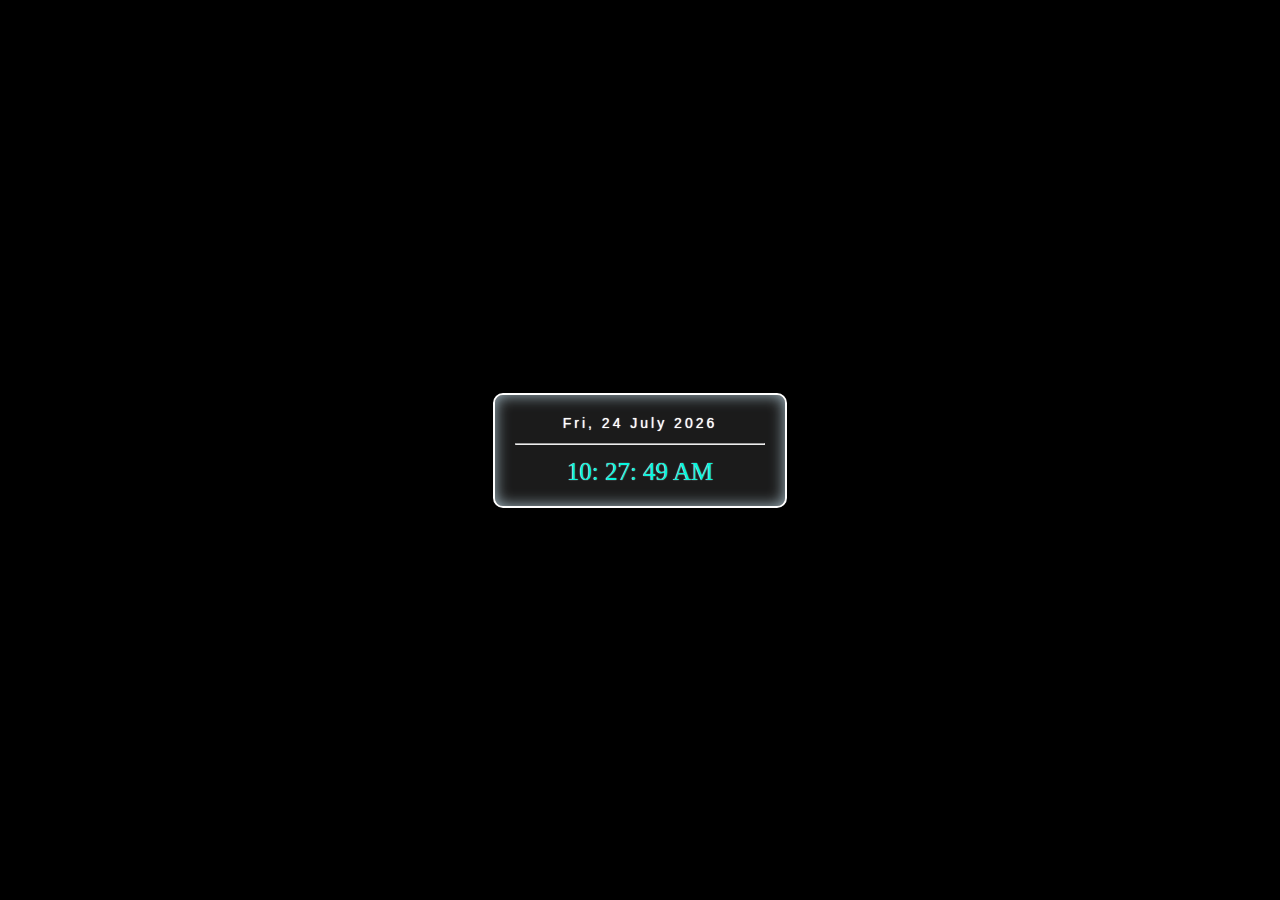
<file: Project01-Digital_clock/index.html>
<!DOCTYPE html>
<html lang="en">
<head>
  <meta charset="UTF-8">
  <meta http-equiv="X-UA-Compatible" content="IE=edge">
  <meta name="viewport" content="width=device-width, initial-scale=1.0">
  <title>Clock</title>
 <link rel="stylesheet" href="style.css">
</head>
<body>
  <div class="root">
    <div class="date">
      sun, 10 may 2022
    </div>
    <hr>
    <div class="clock">
     00: 00: 00 AM
    </div>
  </div>
  <script src="app.js"></script>
</body>
</html>
</file>
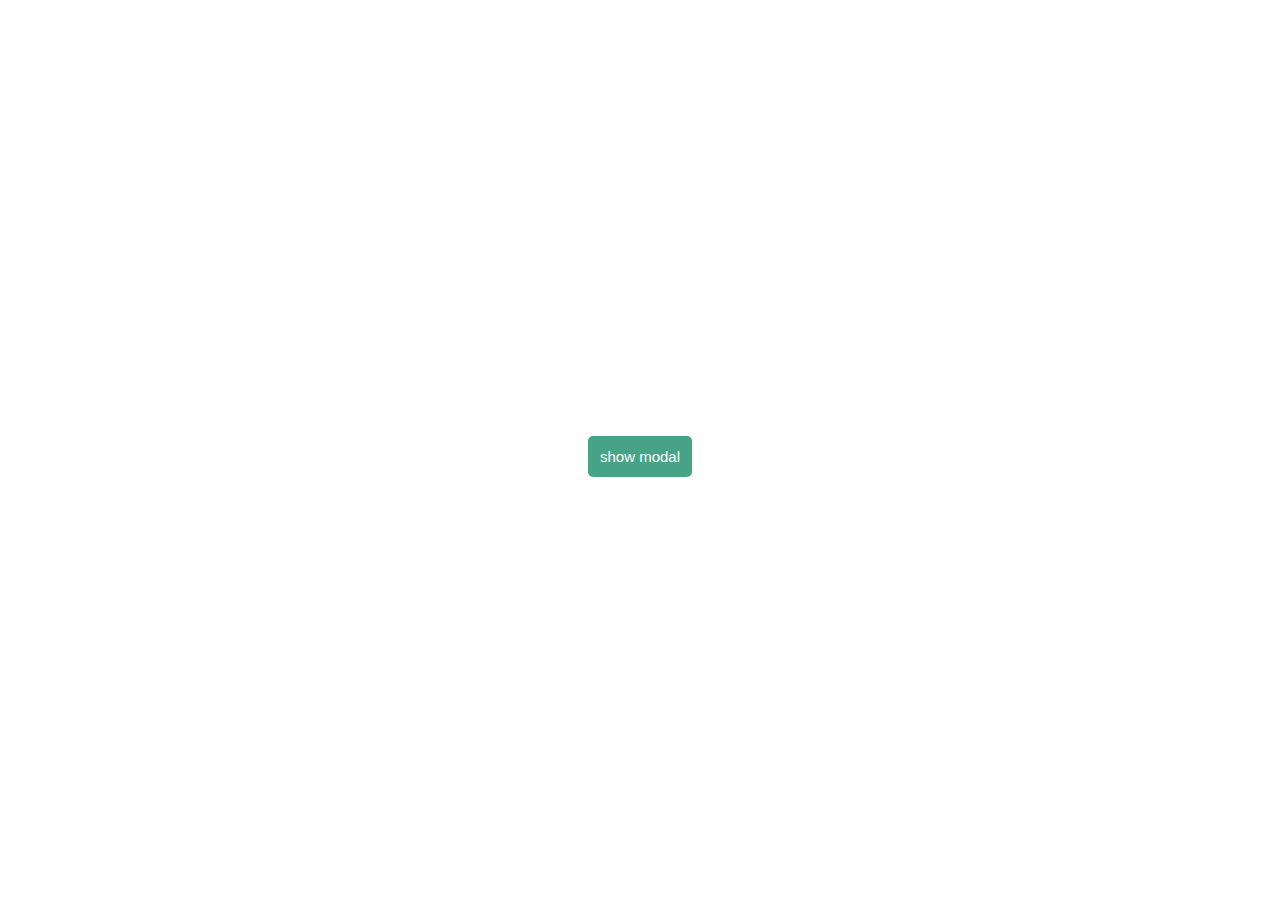
<file: Project02-Modal/index.html>
<!DOCTYPE html>
<html lang="en">
<head>
  <meta charset="UTF-8">
  <meta http-equiv="X-UA-Compatible" content="IE=edge">
  <meta name="viewport" content="width=device-width, initial-scale=1.0">
  <link rel="stylesheet" href="style.css">
  <title>Modal Project</title>
</head>
<body>
  <!-- Modal Button -->
  <button class="open-btn">show modal</button>
  <section class="modal-container">
    <div class="modal">
      <h1>Title</h1>
      <hr>
      <p>
        Are you sure?
      </p>
      <hr>
      <div div="btn">
        <button class="cancel-btn">Cancle</button>
        <button class="okey-btn">Okay</button>
      </div>
    </div>
  </section>
  <script src="app.js"></script>
</body>
</html>
</file>
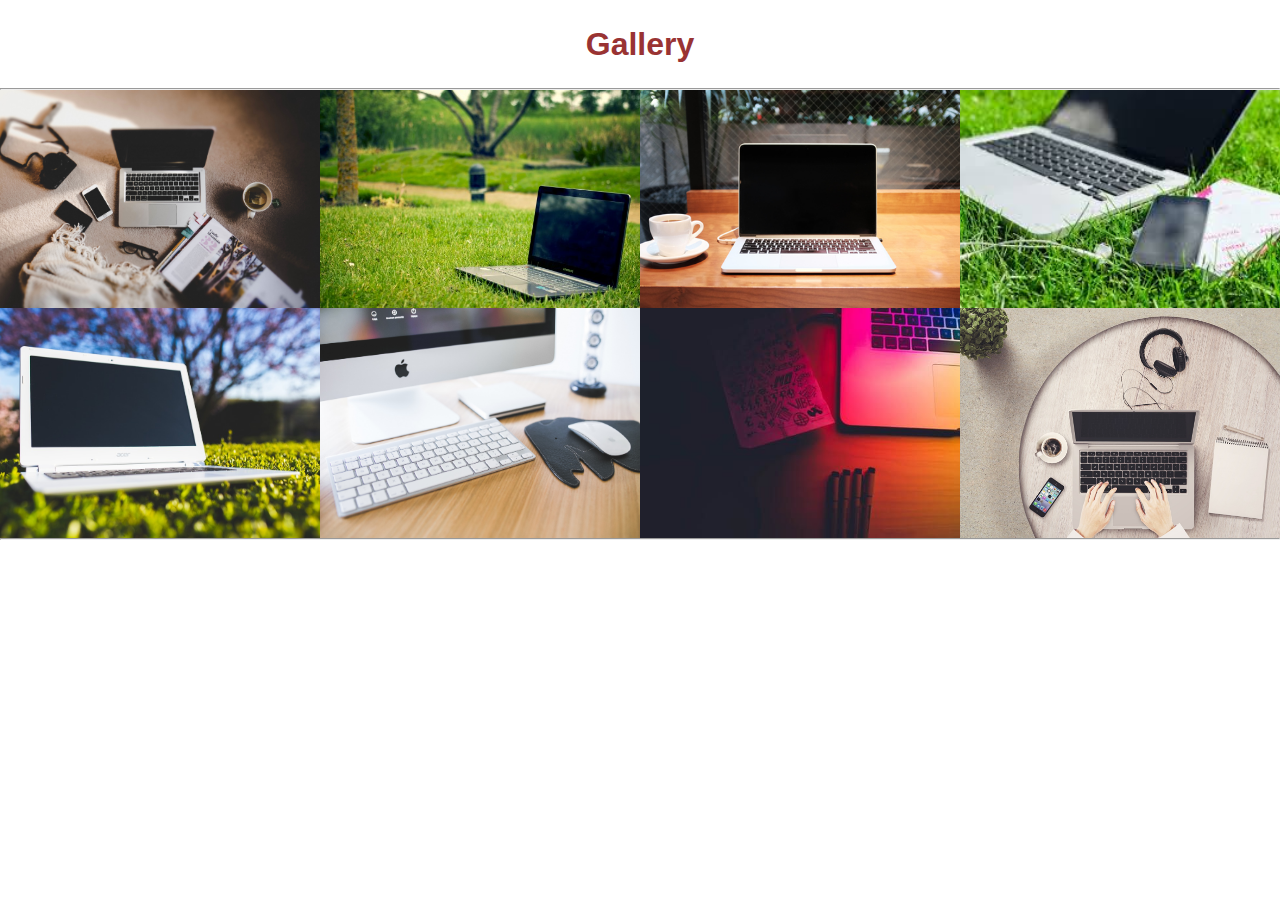
<file: Project03-Gallery/index.html>
<!DOCTYPE html>
<html lang="en">
  <head>
    <meta charset="UTF-8" />
    <meta name="viewport" content="width=device-width, initial-scale=1.0" />
    <link rel="stylesheet" href="style.css" />
    <title>Image Gallery Pop up</title>
  </head>
  <body>
    <div class="title">
      <h1>Gallery</h1>
    </div>
    <hr>
    <section class="gallery">
      <!-- Images -->
      <div class="img-container">
        <img src="img/1.jpg" alt="1" class="img"/>
      </div>

      <div class="img-container">
        <img src="img/2.jpg" alt="2" class="img"/>
      </div>

      <div class="img-container">
        <img src="img/3.jpg" alt="3" class="img"/>
      </div>

      <div class="img-container">
        <img src="img/4.jpg" alt="4" class="img"/>
      </div>

      <div class="img-container">
        <img src="img/5.jpg" alt="5" class="img"/>
      </div>

      <div class="img-container">
        <img src="img/6.jpg" alt="6" class="img" />
      </div>

      <div class="img-container">
        <img src="img/7.jpg" alt="7" class="img"/>
      </div>

      <div class="img-container">
        <img src="img/8.jpg" alt="8" class="img"/>
      </div>
    </section>
    <hr>

    <!-- modal -->
    <div class="modal">
      <!-- Image in modal -->
      <img src="img/1.jpg" alt="" class="full-img" />
    </div>
    <script src="app.js"></script>
  </body>
</html>
</file>
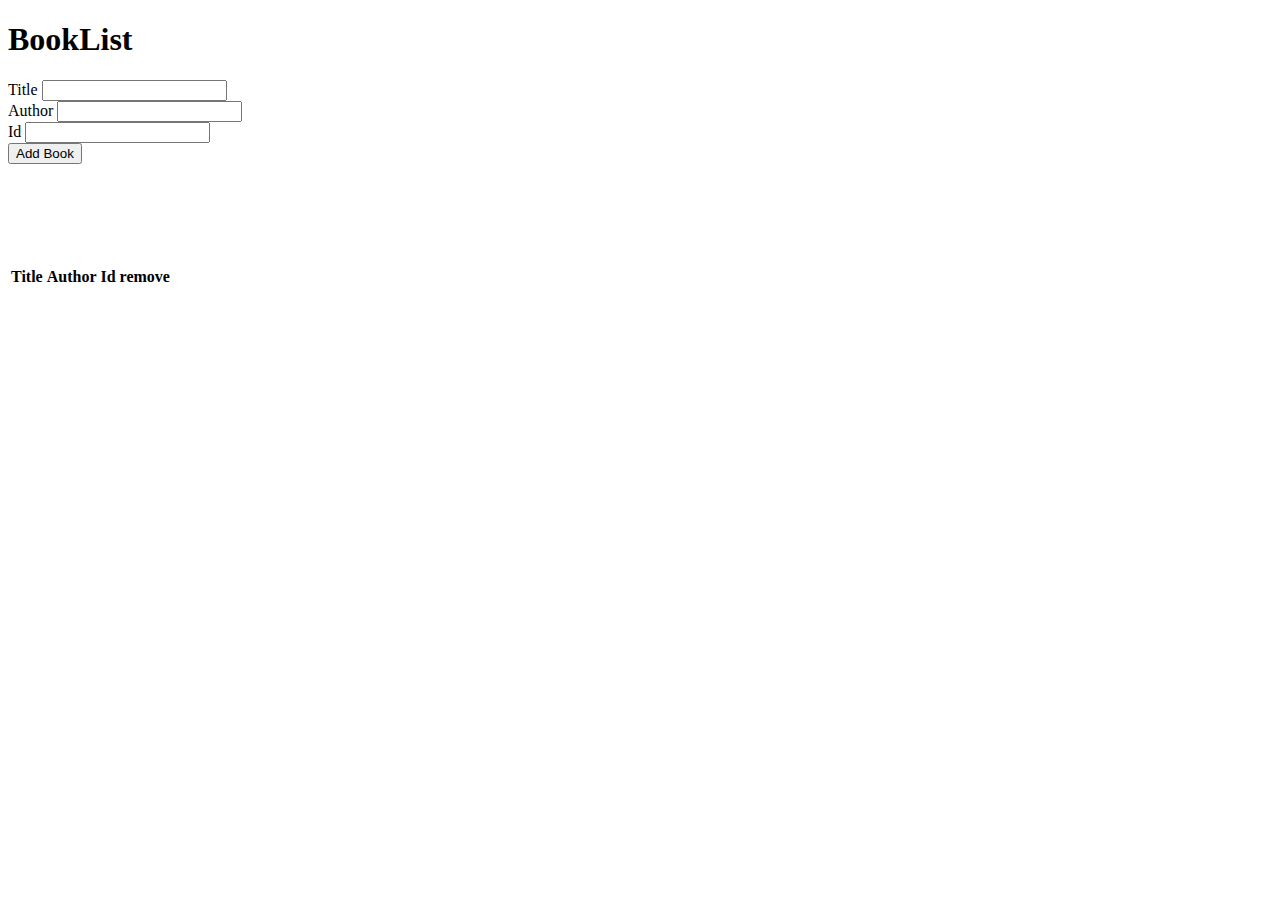
<file: Project06-Book_list/index.html>
<!DOCTYPE html>
<html>
<head>
  <title></title>
  <link rel="stylesheet" type="text/css" href="https://bootswatch.com/3/superhero/bootstrap.min.css">
</head>
<body>
<div>
  <div class="container mt-8">
    <h1 class="display-8 text-center">
      <i class="fas fa-book-open text-primary"></i>
      <span class="text-primary">Book</span>List</h1>

      <form id="book-form">
        <div class="form-group">
          <label for="title">Title</label>
          <input type="text" id="title" class="form-control">
        </div>
        <div class="form-group">
          <label for="author">Author</label>
          <input type="text" id="author" class="form-control">
        </div>
        <div class="form-group">
          <label for="id">Id</label>
          <input type="text" id="id" class="form-control">
        </div>
        <input type="submit" value="Add Book" class="btn btn-primary btn-block">
      </form>
      <table class="table table-striped mt-8" style="margin-top: 8%;">

        <thead>
          <tr>
            <th>Title</th>
            <th>Author</th>
            <th>Id</th>
            <th>remove</th>
          </tr>
        </thead>
        <tbody id="book-list">
        </tbody>
      </table>
  </div>
  <div>
  <script type="text/javascript" src="app.js"></script>
</body>
</html>
</file>
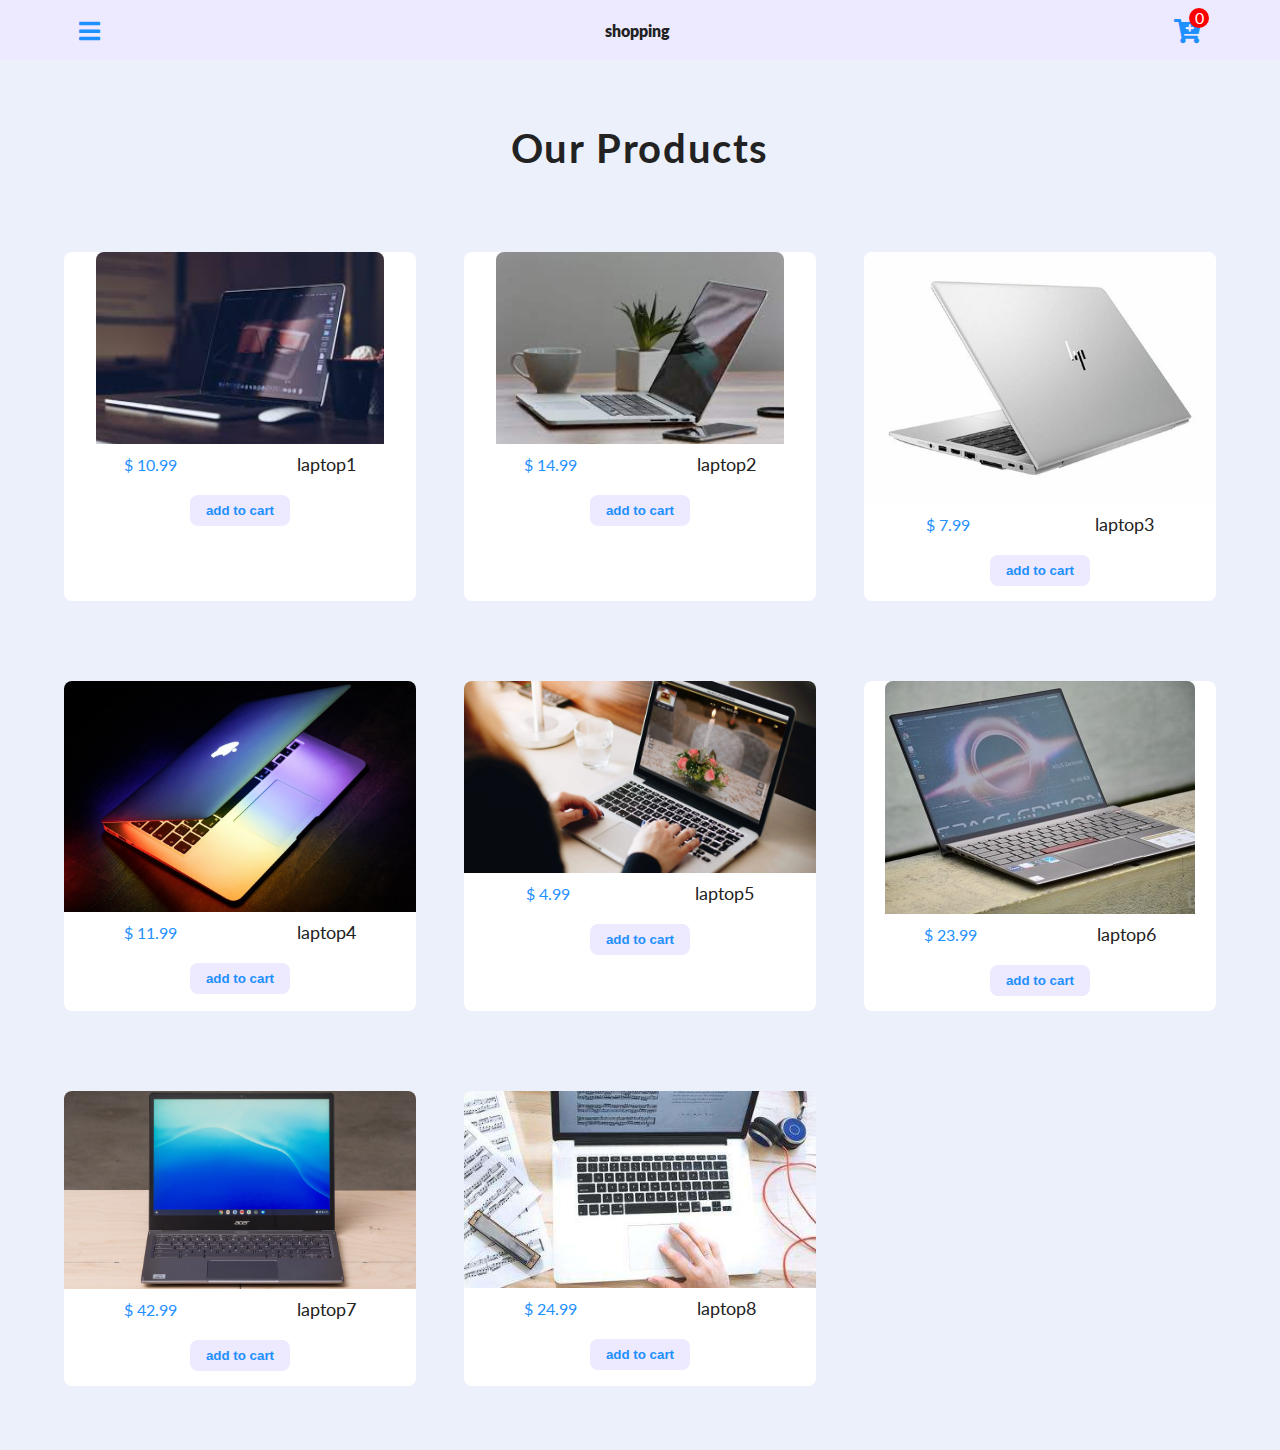
<file: Project07-Cart/index.html>
<!DOCTYPE html>
<html lang="en">
  <head>
    <meta charset="UTF-8" />
    <meta http-equiv="X-UA-Compatible" content="IE=edge" />
    <link rel="shortcut icon" href="#" />
    <meta name="viewport" content="width=device-width, initial-scale=1.0" />
    <link href="./style.css" rel="stylesheet" />
    <link
      rel="stylesheet"
      href="http://cdnjs.cloudflare.com/ajax/libs/font-awesome/5.15.3/css/all.min.css"
      integrity="sha512-iBBXm8fW90+شnuLcSKlbmrPcLa0OT92xO1BIsZ+ywDWZCvqsWgccV3gFoRBv0z+8dLJgyAHIhR35VZc2oM/gI1w=="
      crossorigin="anonymous"
    />
    <title>shopping</title>
  </head>
  <body>
    <!-- Navigation -->
  <div class="main-container">
    <nav class="navbar">
      <div class="navbar-center">
        <span class="nav-icon">
          <i class="fas fa-bars"></i>
        </span>
        <span class="nav-title">shopping</span>
        <div class="cart-btn">
          <span class="nav-icon">
            <i class="fas fa-cart-plus"></i>
          </span>
          <div class="cart-items">0</div>
        </div>
      </div>
    </nav>
    <!-- Navigation -->

    <!-- products -->
    <section class="products">
      <div class="section-title">
        <h2>our products</h2>
      </div>
      <!-- single product -->
      <div class="products-center">
    </section>
    <!-- products -->

    <!-- Cart section -->
    <section class="cart-center">
      <div class="backdrop"></div>
      <div class="cart">
        <h3 class="cart-title">Your Cart</h3>
        <div class="cart-content">
        </div> 
        <div class="cart-footer">
          <span class="cart-total">total price : 0 $</span>
          <button class="btn cart-item-confirm">confirm</button>
        </div>
      </div>
    </section>
    <!-- Cart section -->
  </div>
    <script src="app.js"></script>
  </body>
</html>
</file>
<file: Project01-Digital_clock/style.css>
html, body{
  display: grid;
  background: black;
  place-items: center;
  height: 100%;
}
.root{
  font-family: 'sans-serif';
  text-shadow:0px 0px 1px #fff;
  background: #1b1b1b;
  width: 250px;
  padding: 20px;
  text-align: center;
  color:rgb(5, 245, 221) ;
  border-radius: 10px;
  border-style: solid;
  border-width: 2px;
  border-color: white;
  font-size: 25px;
  
  box-shadow: inset 0px 0px 15px rgb(166, 188, 199);
}
.date {
  letter-spacing:3px;
  font-size:14px;
  font-family:arial,sans-serif;
  color:#fff;
}
</file>
<file: Project02-Modal/style.css>
* {
  margin: 0;
  padding: 0;
  box-sizing: border-box;
}

body {
  font-family: Arial, Helvetica, sans-serif;
  line-height: 1.8;
  min-height: 100vh;
  width: 100%;
  display: flex;
  justify-content: center;
  align-items: center;
}
.open-btn,
.cancel-btn,
.okey-btn {
  border: none;
  background: #47a386;
  padding: 12px;
  margin-top: 12px;
  color: white;
  font-size: 15px;
  outline: none;
  cursor: pointer;
  border-radius: 5px;
}

.modal-container {
  position: fixed;
  top: 0;
  left: 0;
  background-color: rgba(23, 21, 21, 0.35);
  height: 100vh;
  width: 100vw;
  display: flex;
  align-items: center;
  justify-content: center;

  opacity: 0;
  pointer-events: none;
  transition: all 0.2s ease-in-out;
}

.modal {
  background-color: white;
  border-radius: 6px;
  box-shadow: 0 2px 4px rgba(0, 0, 0, 0.25);
  padding: 30px 50px;
  width: 500px;
}

.modal h1,
.modal p {
  margin-bottom: 17px;
}

/* Dynamic Class(es) */
.show {
  opacity: 1;
  pointer-events: auto;
}
</file>
<file: Project03-Gallery/style.css>
* {
  margin: 0;
  padding: 0;
  box-sizing: border-box;
}
body{
  font-family: Tahoma, sans-serif;
}
.title{
  text-align: center;
  margin-top: 2%;
  margin-bottom: 2%;
  color: #993333;
}
.gallery {
  display: grid;
  grid-template-columns: repeat(auto-fit, minmax(300px, 1fr));
}

.img-container img {
  width: 100%;
  height: 100%;
  object-fit: cover;
  cursor: pointer;
}

.modal {
  background-color: rgba(53, 194, 18, 0.384);
  position: fixed;
  top: 0;
  left: 0;
  height: 100%;
  width: 100%;
  opacity: 0;
  pointer-events: none;
  transition: all 0.3s ease-in-out;
}

.full-img {
  position: absolute;
  height: 100%;
  width: 100%;
  top: 50%;
  left: 50%;
  transform: translate(-50%, -50%) scale(0.5);
  transition: all 0.3s ease-in-out;
}
</file>
<file: Project07-Cart/style.css>
@import url("https://fonts.googleapis.com/css?family=Lato:400,700");

:root {
  --primaryColor: #1E90FF;
  --secondaryColor: #ede9fe;
  --mainWhite: #fff;
  --mainBlack: #222;
  --mainGrey: #7c7c7c;
  --mainSpacing: 0.1rem;
  --mainTransition: all 0.3s linear;
  --mainRed: #ff0000;
  --bodyColor: #ebf0fa;
}

* {
  margin: 0;
  padding: 0;
  box-sizing: border-box;
}
body {
  color: var(--mainBlack);
  background: var(--mainWhite);
  font-family: "Lato", sans-serif;
  background-color: var(--bodyColor);
  /* position: relative; */
}

/* --------------- Navbar ---------------- */
.navbar {
  position: sticky;
  top: 0;
  height: 60px;
  width: 100%;
  display: flex;
  align-items: center;
  background: var(--secondaryColor);
  z-index: 1;
}
.navbar-center {
  width: 100%;
  max-width: 1170px;
  margin: 0 auto;
  display: flex;
  align-items: center;
  justify-content: space-between;
  padding: 0 1.5rem;
}
.nav-icon {
  font-size: 1.5rem;
  color: var(--primaryColor);
}
.nav-title {
  color: var(--mainBlack);
  font-weight: 800;
}
.cart-btn {
  position: relative;
  cursor: pointer;
}

.cart-items {
  position: absolute;
  top: -8px;
  right: -8px;
  width: 20px;
  height: 20px;
  display: flex;
  justify-content: center;
  align-items: center;
  background: var(--mainRed);
  border-radius: 50%;
  color: var(--mainWhite);
}

/* --------------- End of Navbar ---------------- */

/* --------------------start of products section */

.products {
  padding: 4rem 0;
}
.section-title h2 {
  text-align: center;
  font-size: 2.5rem;
  margin-bottom: 5rem;
  text-transform: capitalize;
  letter-spacing: var(--mainSpacing);
}
.products-center {
  width: 90vw;
  margin: 0 auto;
  max-width: 1170px;
  display: grid;
  grid-template-columns: repeat(auto-fit, minmax(260px, 1fr));
  grid-column-gap: 3rem;
  grid-row-gap: 5rem;
}

.product {
  display: flex;
  flex-direction: column;
  align-items: center;
  border-radius: 8px;
  background-color: #fff;
}

.product-img {
  display: block;
  width: 100%;
  min-height: 12rem;
  border-radius: 8px 8px 0 0;
}

.product-desc {
  margin-top: 10px;
  width: 100%;
  display: flex;
  flex-direction: row;
  justify-content: space-around;
  align-items: center;
}

.product-title {
  color: var(--mainBlack);
  font: bold;
  font-size: 1.1rem;
}
.product-price {
  color: var(--primaryColor);
}
.btn {
  background: var(--secondaryColor);
  border: none;
  outline: none;
  padding: 0.5rem 1rem;
  color: var(--primaryColor);
  font-weight: bold;
  margin: 20px 0 15px 0;
  border-radius: 8px;
  cursor: pointer;
}
/* ---------------End of Products ---------------- */

/* Cart */

.backdrop {
  background-color: rgba(0, 0, 0, 0.5);
  position: fixed;
  top: 0;
  left: 0;
  width: 100%;
  height: 100%;
  display: none;
  z-index: 5;
}

.cart {
  display: flex;
  flex-direction: column;
  justify-content: space-between;
  z-index: 10;
  width: 30rem;
  padding: 1rem;
  min-height: 200px;
  margin: 0 auto;
  background-color: #fff;
  border: 1px solid #ccc;
  box-shadow: 0 20px 120px rgba(0, 0, 0, 0.07);
  border-radius: 5px;
  opacity: 0;
  transition: all 0.5s ease-in-out;
  top: -100%;
  position: absolute;
  left: 30%;
}
.cart-title {
  text-align: center;
}
.cart-content {
  padding: 1rem;
}
.cart-item {
  width: 100%;
  display: flex;
  justify-content: space-between;
  align-items: center;
  margin-bottom: 15px;
}

.cart-item-img {
  width: 100px;
  height: auto;
  border-radius: 5px;
}

.cart-item-desc {
  display: flex;
  flex-direction: column;
  justify-content: space-between;
  height: 100%;
}

.cart-item-desc h5 {
  margin-top: 10px;
  color: var(--mainGrey);
}

.cart-item-conteoller {
  display: flex;
  flex-direction: column;
  justify-content: space-between;
  text-align: center;
}
.cart-item-conteoller i.fa-chevron-up {
  font-weight: bold;
  cursor: pointer;
  color: var(--primaryColor);
}
.cart-item-conteoller i.fa-chevron-down {
  color: var(--mainRed);
  cursor: pointer;
  font-weight: bold;
}
.remove-item {
  cursor: pointer;
}
.cart-footer {
  text-align: center;
}

.cart-footer span {
  display: inline-block;
  margin-right: 1rem;
}

.clear-cart {
  background-color: var(--mainWhite);
  border: 1px solid var(--primaryColor);
  margin-right: 10px;
}

@media (max-width: 600px) {
  .cart {
    left: 5% !important;
    max-width: 50rem;
    width: calc(100vw - 2rem);
    padding: 0;
  }
}
</file>
